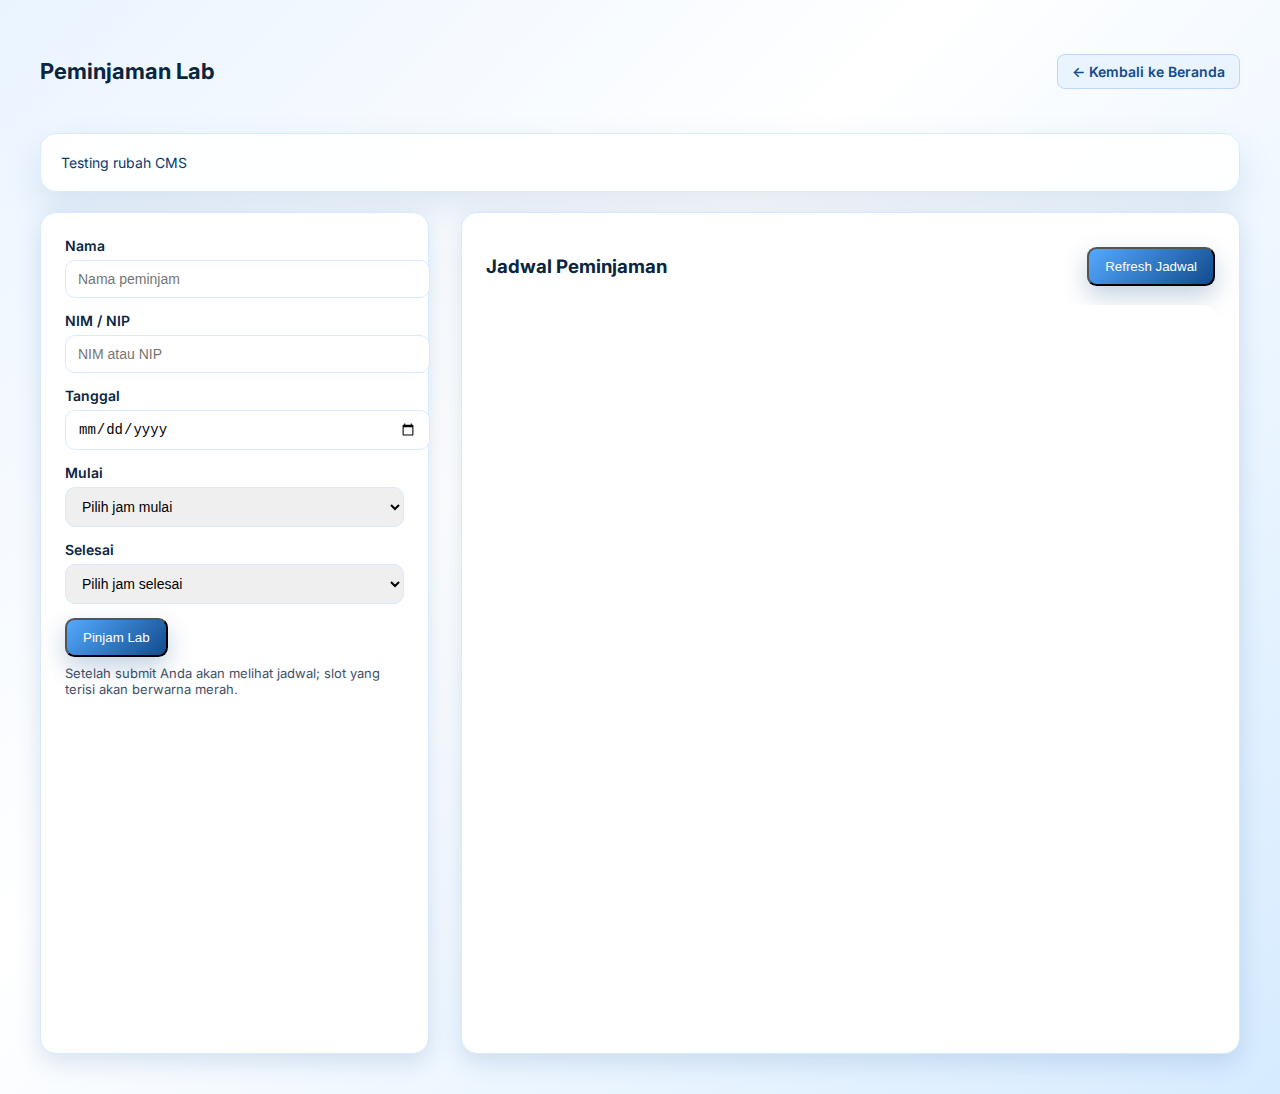
<file: peminjaman.html>
<!DOCTYPE html>
<html lang="id">
<head>
  <meta charset="UTF-8" />
  <meta name="viewport" content="width=device-width, initial-scale=1.0" />
  <title>Peminjaman Lab – Business Analytics Lab</title>
  <link href="https://fonts.googleapis.com/css2?family=Inter:wght@400;600;700&display=swap" rel="stylesheet">
  <link rel="stylesheet" href="assets/styles.css">
</head>
<body class="peminjaman-body">

  <!-- HEADER -->
  <div class="peminjaman-header">
    <h2 class="peminjaman-header-title">Peminjaman Lab</h2>
    <a href="index.html" class="peminjaman-back-btn">← Kembali ke Beranda</a>
  </div>

  <!-- BOOKING NOTICE (from CMS) -->
  <div id="bookingNotice" class="card" style="margin-bottom:20px; display:none;">
    <div id="bookingNoticeText" style="font-size:14px;color:#0B3A6F"></div>
  </div>

  <!-- KONTEN UTAMA -->
  <div class="peminjaman-container">
    <!-- FORM PEMINJAMAN -->
    <form class="peminjaman-card" action="booking.php" method="get">
      <label class="peminjaman-label">Nama</label>
      <input class="peminjaman-input" type="text" name="name" placeholder="Nama peminjam" required>

      <label class="peminjaman-label">NIM / NIP</label>
      <input class="peminjaman-input" type="text" name="id" placeholder="NIM atau NIP" required>

      <label class="peminjaman-label">Tanggal</label>
      <input class="peminjaman-input" type="date" name="date" required>

      <label class="peminjaman-label">Mulai</label>
      <select class="peminjaman-select" name="start" required>
        <option value="" disabled selected>Pilih jam mulai</option>
        <option value="08:00">08:00</option><option value="09:00">09:00</option><option value="10:00">10:00</option>
        <option value="11:00">11:00</option><option value="12:00">12:00</option><option value="13:00">13:00</option>
        <option value="14:00">14:00</option><option value="15:00">15:00</option><option value="16:00">16:00</option>
        <option value="17:00">17:00</option>
      </select>

      <label class="peminjaman-label">Selesai</label>
      <select class="peminjaman-select" name="end" required>
        <option value="" disabled selected>Pilih jam selesai</option>
        <option value="09:00">09:00</option><option value="10:00">10:00</option><option value="11:00">11:00</option>
        <option value="12:00">12:00</option><option value="13:00">13:00</option><option value="14:00">14:00</option>
        <option value="15:00">15:00</option><option value="16:00">16:00</option><option value="17:00">17:00</option>
        <option value="18:00">18:00</option>
      </select>

      <button class="btn-primary" type="submit">Pinjam Lab</button>
      <p class="peminjaman-hint">
        Setelah submit Anda akan melihat jadwal; slot yang terisi akan berwarna merah.
      </p>
    </form>

    <!-- JADWAL (dinamis 2 minggu via booking.php) -->
    <div class="peminjaman-card">
      <div class="peminjaman-schedule-header">
        <h3>Jadwal Peminjaman</h3>
        <button id="refreshCal" type="button" class="btn-primary peminjaman-refresh-btn">Refresh Jadwal</button>
      </div>
      <iframe id="bookingFrame" src="booking.php" class="peminjaman-iframe"></iframe>
    </div>
  </div>
  <script src="assets/app.js"></script>
</body>
</html>
</file>
<file: assets/styles.css>
/* ====== Footer ====== */
footer {
  background-color: var(--navy-900);
  color: #ffffff;
  padding: 4rem 0;
  margin-top: 6rem;
}

.footer-content {
  max-width: 1280px;
  margin: 0 auto;
  padding: 0 1.5rem;
  display: flex;
  flex-direction: column;
  gap: 2rem;
}

.footer-main {
  display: grid;
  grid-template-columns: repeat(1, minmax(0, 1fr));
  gap: 2.5rem;
}

.footer-logo {
  display: flex;
  flex-direction: column;
  gap: 1.5rem;
}

.footer-logo img {
  height: 2.5rem;
  width: auto;
}

.footer-description {
  color: rgba(255, 255, 255, 0.7);
  line-height: 1.6;
  max-width: 28rem;
}

.footer-links {
  display: grid;
  grid-template-columns: repeat(2, minmax(0, 1fr));
  gap: 2.5rem;
}

.footer-links h3 {
  font-size: 1rem;
  font-weight: 600;
  margin-bottom: 1.25rem;
  color: #ffffff;
}

.footer-links ul {
  list-style: none;
  padding: 0;
  margin: 0;
  display: flex;
  flex-direction: column;
  gap: 0.75rem;
}

.footer-links a {
  color: rgba(255, 255, 255, 0.7);
  text-decoration: none;
  transition: color 0.2s ease;
}

.footer-links a:hover {
  color: #ffffff;
}

.footer-bottom {
  border-top: 1px solid rgba(255, 255, 255, 0.1);
  padding-top: 2rem;
  margin-top: 2rem;
  display: flex;
  flex-direction: column;
  align-items: center;
  gap: 1rem;
  text-align: center;
}

.footer-copyright {
  color: rgba(255, 255, 255, 0.6);
  font-size: 0.875rem;
}

.footer-bottom a {
  color: rgba(255, 255, 255, 0.8);
  text-decoration: none;
  transition: color 0.2s ease;
}

.footer-bottom a:hover {
  color: #ffffff;
  text-decoration: underline;
}

/* Responsive styles */
@media (min-width: 640px) {
  .footer-main {
    grid-template-columns: repeat(2, minmax(0, 1fr));
  }
  
  .footer-bottom {
    flex-direction: row;
    justify-content: space-between;
    text-align: left;
  }
}

@media (min-width: 1024px) {
  .footer-main {
    grid-template-columns: 2fr 1fr 1fr;
  }
  
  .footer-links {
    grid-template-columns: repeat(2, minmax(0, 1fr));
  }
}

/* Core theme */
:root {
  --navy-900: #0a2540;
  --navy-800: #0b3a6f;
  --sky-400: #54a9ff;
  --sky-100: #d6ebff;
  --sky-50: #eaf4ff;
}

body {
  background: radial-gradient(1200px 600px at -10% -10%, #eaf4ff 0%, rgba(234,244,255,0) 60%),
              radial-gradient(1000px 500px at 110% 0%, #d6ebff 0%, rgba(214,235,255,0) 55%),
              linear-gradient(135deg, #f7fbff 0%, #eaf4ff 35%, #d6ebff 70%, #c7e0ff 100%);
  min-height: 100vh;
  margin: 0;
}

/* ====== CMS Login ====== */
.cms-login-body {
  font-family: 'Inter', system-ui, -apple-system, BlinkMacSystemFont, sans-serif;
  min-height: 100vh;
  margin: 0;
  display: flex;
  align-items: center;
  justify-content: center;
  background: radial-gradient(900px 500px at -10% -10%, #eaf4ff 0%, rgba(234,244,255,0) 60%),
              radial-gradient(800px 400px at 110% 0%, #d6ebff 0%, rgba(214,235,255,0) 55%),
              linear-gradient(145deg, #f7fbff 0%, #eaf4ff 40%, #d6ebff 80%);
}

.cms-login-wrap {
  width: 100%;
  max-width: 420px;
  background: rgba(255, 255, 255, 0.96);
  border-radius: 1.4rem;
  border: 1px solid rgba(214, 235, 255, 0.8);
  box-shadow: 0 24px 60px rgba(11, 58, 111, 0.20);
  padding: 2.25rem 2.4rem;
}

.cms-login-logo {
  display: flex;
  align-items: center;
  gap: 0.9rem;
  margin-bottom: 1.5rem;
}

.cms-login-logo img {
  height: 40px;
  width: 40px;
  border-radius: 0.9rem;
  box-shadow: 0 10px 25px rgba(16, 76, 140, 0.25);
}

.cms-login-title {
  font-weight: 700;
  font-size: 1rem;
  color: var(--navy-900);
}

.cms-login-sub {
  font-size: 0.8rem;
  color: rgba(10, 37, 64, 0.7);
}

.cms-login-form {
  display: flex;
  flex-direction: column;
  gap: 0.9rem;
}

.cms-login-label {
  font-size: 0.8rem;
  font-weight: 500;
  color: rgba(10, 37, 64, 0.85);
  margin-bottom: 0.25rem;
}

.cms-login-input {
  width: 100%;
  border-radius: 0.7rem;
  border: 1px solid #d6ebff;
  padding: 0.6rem 0.8rem;
  font-size: 0.9rem;
  transition: border-color 0.18s ease, box-shadow 0.18s ease;
}

.cms-login-input:focus {
  outline: none;
  border-color: #54a9ff;
  box-shadow: 0 0 0 1px rgba(84, 169, 255, 0.65);
}

.cms-login-btn {
  margin-top: 0.4rem;
  width: 100%;
  border: none;
  cursor: pointer;
  background-image: linear-gradient(135deg, #54a9ff, #114b8c);
  color: #fff;
  padding: 0.65rem 1rem;
  border-radius: 0.8rem;
  font-weight: 600;
  font-size: 0.9rem;
  box-shadow: 0 14px 32px rgba(16, 76, 140, 0.35);
  transition: transform 0.15s ease, box-shadow 0.15s ease, filter 0.15s ease;
}

.cms-login-btn:hover {
  filter: brightness(1.04);
  transform: translateY(-1px);
  box-shadow: 0 18px 40px rgba(16, 76, 140, 0.4);
}

.cms-login-error {
  margin-bottom: 0.9rem;
  padding: 0.6rem 0.8rem;
  border-radius: 0.7rem;
  border: 1px solid #ffc7c7;
  background: #ffecef;
  color: #7a0010;
  font-size: 0.85rem;
}

.cms-login-hint {
  margin-top: 0.9rem;
  font-size: 0.8rem;
  color: rgba(10, 37, 64, 0.65);
}

.cms-login-footer {
  margin-top: 0.75rem;
  font-size: 0.75rem;
  color: rgba(10, 37, 64, 0.55);
  text-align: center;
}

/* ====== CMS Dashboard ====== */
.cms-body {
  font-family: 'Inter', system-ui, -apple-system, BlinkMacSystemFont, sans-serif;
  margin: 0;
  background: linear-gradient(135deg, #eaf4ff 0%, #f9fbff 40%, #d6ebff 100%);
}

.cms-wrap {
  max-width: 1120px;
  margin: 0 auto;
  padding: 0 1.25rem;
}

.cms-row {
  display: flex;
  align-items: center;
}

.cms-header {
  position: sticky;
  top: 0;
  z-index: 20;
  background: linear-gradient(135deg, #ffffff 0%, #eaf4ff 50%, #d6ebff 100%);
  border-bottom: 1px solid rgba(214, 235, 255, 0.9);
  box-shadow: 0 8px 20px rgba(11, 58, 111, 0.08);
  padding: 0.6rem 0;
}

.cms-header strong {
  font-size: 0.95rem;
  color: var(--navy-900);
}

.gallery-grid {
  display: flex;
  gap: 1rem;
  transition: transform 0.3s ease-in-out;
  padding: 1rem 0;
  width: max-content;
  min-width: 100%;
}

.cms-tabs {
  margin-top: 1.25rem;
  display: flex;
  flex-wrap: wrap;
  gap: 0.35rem;
  padding: 0.4rem;
  border-radius: 9999px;
  background: rgba(234, 244, 255, 0.9);
  border: 1px solid rgba(214, 235, 255, 0.9);
}

.cms-tab {
  padding: 0.35rem 0.9rem;
  border-radius: 9999px;
  font-size: 0.8rem;
  text-decoration: none;
  color: rgba(10, 37, 64, 0.75);
  transition: background-color 0.18s ease, color 0.18s ease, box-shadow 0.18s ease;
}

.cms-tab:hover {
  background: #ffffff;
  box-shadow: 0 2px 6px rgba(16, 76, 140, 0.18);
}

.cms-tab-active {
  background: #ffffff;
  color: var(--navy-800);
  box-shadow: 0 4px 10px rgba(16, 76, 140, 0.22);
}

.cms-card {
  margin-top: 1.25rem;
  background: #ffffff;
  border-radius: 1rem;
  border: 1px solid rgba(214, 235, 255, 0.9);
  box-shadow: 0 16px 40px rgba(11, 58, 111, 0.15);
  padding: 1.4rem 1.5rem;
}

.cms-card h3 {
  margin-top: 0;
  margin-bottom: 0.9rem;
  font-size: 1rem;
  color: var(--navy-900);
}

.cms-grid {
  display: grid;
  gap: 0.9rem;
}

.cms-grid-two {
  grid-template-columns: repeat(2, minmax(0, 1fr));
}

.cms-grid-three {
  grid-template-columns: repeat(3, minmax(0, 1fr));
}

@media (max-width: 768px) {
  .cms-grid-two,
  .cms-grid-three {
    grid-template-columns: 1fr;
  }
}

.cms-input,
.cms-textarea {
  width: 100%;
  border-radius: 0.7rem;
  border: 1px solid #d6ebff;
  padding: 0.55rem 0.75rem;
  font-size: 0.85rem;
  transition: border-color 0.18s ease, box-shadow 0.18s ease;
}

.cms-textarea {
  resize: vertical;
  min-height: 80px;
}

.cms-input:focus,
.cms-textarea:focus {
  outline: none;
  border-color: #54a9ff;
  box-shadow: 0 0 0 1px rgba(84, 169, 255, 0.55);
}

.cms-btn {
  display: inline-flex;
  align-items: center;
  justify-content: center;
  border: none;
  cursor: pointer;
  background-image: linear-gradient(135deg, #54a9ff, #114b8c);
  color: #fff;
  padding: 0.45rem 1.05rem;
  border-radius: 9999px;
  font-size: 0.82rem;
  font-weight: 600;
  box-shadow: 0 10px 25px rgba(16, 76, 140, 0.3);
  transition: transform 0.15s ease, box-shadow 0.15s ease, filter 0.15s ease;
}

.cms-btn:hover {
  filter: brightness(1.03);
  transform: translateY(-1px);
  box-shadow: 0 14px 36px rgba(16, 76, 140, 0.35);
}

.cms-btn-outline {
  display: inline-flex;
  align-items: center;
  justify-content: center;
  padding: 0.4rem 0.95rem;
  border-radius: 9999px;
  border: 1px solid #d6ebff;
  background: #ffffff;
  color: var(--navy-800);
  font-size: 0.8rem;
  text-decoration: none;
  cursor: pointer;
  transition: background-color 0.18s ease, border-color 0.18s ease, box-shadow 0.18s ease;
}

.cms-btn-outline:hover {
  background: #f4f8ff;
  border-color: #8bc6ff;
  box-shadow: 0 4px 12px rgba(16, 76, 140, 0.22);
}

.cms-note {
  font-size: 0.78rem;
  color: rgba(10, 37, 64, 0.7);
}

.cms-table,
.cms-card table {
  width: 100%;
  border-collapse: collapse;
  font-size: 0.82rem;
}

.cms-card table th,
.cms-card table td {
  padding: 0.45rem 0.5rem;
  border-bottom: 1px solid rgba(230, 240, 255, 0.9);
  text-align: left;
}

.cms-card table th {
  font-weight: 600;
  color: rgba(10, 37, 64, 0.8);
  background: #f4f8ff;
}

.cms-card table tr:nth-child(even) td {
  background: #fbfdff;
}

.cms-card table img {
  border-radius: 0.5rem;
}

/* ====== Booking page (booking.php) ====== */
.booking-body {
  font-family: Inter, system-ui, sans-serif;
}

.booking-wrap {
  max-width: 1100px;
  margin: 0 auto;
  padding: 16px;
}

.booking-row {
  display: flex;
  gap: 10px;
  align-items: center;
  justify-content: space-between;
}

.booking-note {
  font-size: 12px;
  color: #0A2540CC;
}

.booking-head {
  background: rgba(0, 0, 128, 0.9);
  color: #EAF0FF;
  padding: 16px;
  border-radius: 14px;
  margin: 16px 0;
}

.booking-grid {
  display: grid;
  gap: 10px;
  grid-template-columns: repeat(5, 1fr);
}

.booking-col {
  background: #fff;
  border: 1px solid var(--sky-100);
  border-radius: 12px;
  overflow: hidden;
}

.booking-col-header {
  margin: 0;
  padding: 10px 12px;
  background: #F6FAFF;
  border-bottom: 1px solid var(--sky-100);
}

.booking-col-date {
  margin: 0;
  padding: 6px 12px 8px;
  background: #F6FAFF;
  border-bottom: 1px solid var(--sky-100);
  font-size: 12px;
  color: #0A2540B0;
  text-align: center;
}

.booking-col-body {
  padding: 6px;
}

.booking-slot {
  display: block;
  padding: 8px 10px;
  margin: 8px;
  border-radius: 10px;
  border: 1px solid #E6F0FF;
  text-align: center;
}

.booking-slot.free {
  background: #ffffff;
}

.booking-slot.busy {
  background: #ffd6d6;
  border-color: #ffb3b3;
  color: #7a0000;
}

.booking-legend {
  display: flex;
  gap: 10px;
  align-items: center;
  font-size: 13px;
}

.booking-legend-swatch {
  display: inline-block;
  width: 14px;
  height: 14px;
  border-radius: 4px;
  border: 1px solid #E6F0FF;
}

.booking-alert {
  padding: 10px 12px;
  border-radius: 10px;
  margin-top: 10px;
}

.booking-alert-info {
  margin-bottom: 10px;
  background: #f4f9ff;
  border: 1px solid #d6ebff;
  color: #0B3A6F;
}

.booking-alert-ok {
  background: #e6ffed;
  border: 1px solid #b7f5c5;
  color: #0a5f1a;
}

.booking-alert-err {
  background: #ffeaea;
  border: 1px solid #ffc7c7;
  color: #7a0000;
}

/* ====== Peminjaman page (peminjaman.html) ====== */
.peminjaman-body {
  font-family: 'Inter', sans-serif;
  background: linear-gradient(135deg, #EAF4FF, #FFFFFF 40%, #D6EBFF);
  color: #0A2540;
  margin: 0;
  padding: 40px;
}

.peminjaman-header {
  display: flex;
  justify-content: space-between;
  align-items: center;
  margin-bottom: 30px;
}

.peminjaman-header-title {
  font-weight: 700;
  font-size: 22px;
  color: #0A2540;
}

.peminjaman-back-btn {
  background: #EAF4FF;
  border: 1px solid #BBD6FF;
  border-radius: 8px;
  padding: 8px 14px;
  font-size: 14px;
  color: #114B8C;
  text-decoration: none;
  font-weight: 600;
  transition: background 0.2s, transform 0.15s;
}

.peminjaman-back-btn:hover {
  background: #D6EBFF;
  transform: scale(1.03);
}

.peminjaman-container {
  max-width: 1200px;
  margin: 0 auto;
  display: grid;
  grid-template-columns: 1fr 2fr;
  gap: 32px;
}

.peminjaman-card {
  background: #fff;
  border: 1px solid #D6EBFF;
  border-radius: 16px;
  padding: 24px;
  box-shadow: 0 8px 24px rgba(16, 76, 140, 0.15);
}

.peminjaman-label {
  font-weight: 600;
  margin-bottom: 6px;
  display: block;
  font-size: 14px;
}

.peminjaman-input,
.peminjaman-select {
  width: 100%;
  padding: 10px 12px;
  border: 1px solid #D6EBFF;
  border-radius: 10px;
  font-size: 14px;
  margin-bottom: 14px;
  transition: border-color 0.2s;
}

.peminjaman-input:focus,
.peminjaman-select:focus {
  border-color: #54A9FF;
  outline: none;
}

.peminjaman-jadwal-grid {
  display: grid;
  grid-template-columns: repeat(5, 1fr);
  gap: 12px;
}

.peminjaman-day-card {
  border: 1px solid #D6EBFF;
  border-radius: 12px;
  padding: 12px;
  background: #F9FBFF;
  box-shadow: 0 4px 10px rgba(0, 0, 0, 0.05);
}

.peminjaman-day-title {
  font-weight: 700;
  font-size: 15px;
  margin-bottom: 8px;
  text-align: center;
}

.peminjaman-legend {
  margin-top: 12px;
  font-size: 13px;
  color: #0A2540B0;
}

.peminjaman-legend span {
  display: inline-block;
  width: 12px;
  height: 12px;
  border-radius: 3px;
  margin-right: 6px;
}

.peminjaman-legend-booked {
  background: #FFBABA;
  border: 1px solid #FF7070;
}

.peminjaman-legend-free {
  background: #EAF4FF;
  border: 1px solid #BBD6FF;
}

.peminjaman-notice-box {
  margin-bottom: 20px;
}

.peminjaman-notice-text {
  font-size: 14px;
  color: #0B3A6F;
}

.peminjaman-schedule-header {
  display: flex;
  justify-content: space-between;
  align-items: center;
  margin-bottom: 8px;
}

.peminjaman-iframe {
  width: 100%;
  height: 720px;
  border: 0;
  border-radius: 12px;
  background: #fff;
}

.peminjaman-refresh-btn {
  padding: 8px 12px;
}

.peminjaman-hint {
  font-size: 13px;
  opacity: 0.8;
  margin-top: 8px;
}

@media (max-width: 900px) {
  .peminjaman-container {
    grid-template-columns: 1fr;
  }
  .peminjaman-header {
    flex-direction: column;
    align-items: flex-start;
    gap: 10px;
  }
}

.nav-link {
  display: inline-flex;
  align-items: center;
  justify-content: center;
  padding: 0.45rem 0.9rem;
  border-radius: 9999px;
  font-size: 0.9rem;
  color: rgba(10, 37, 64, 0.8);
  text-decoration: none;
  border: 1px solid transparent;
  transition: background-color 0.18s ease, color 0.18s ease, border-color 0.18s ease, transform 0.15s ease;
}

.nav-link:hover {
  background: var(--sky-50);
  border-color: var(--sky-100);
  color: var(--navy-800);
  transform: translateY(-1px);
}

.mobile-link {
  display: block;
  padding: 0.625rem 0.9rem;
  border-radius: 0.75rem;
  border: 1px solid var(--sky-100);
  background: #ffffff;
  text-decoration: none;
  color: rgba(10, 37, 64, 0.9);
  transition: background-color 0.18s ease, color 0.18s ease, transform 0.15s ease;
}

.mobile-link:hover {
  background: var(--sky-50);
  transform: translateY(-1px);
}

.btn-primary {
  background-image: linear-gradient(135deg, #54a9ff, #114b8c);
  color: #fff;
  padding: 0.625rem 1rem;
  border-radius: 0.6rem;
  box-shadow: 0 10px 25px rgba(16, 75, 140, 0.25);
}

.btn-primary:hover {
  filter: brightness(1.05);
}

.btn-secondary {
  background: #fff;
  color: var(--navy-800);
  border: 1px solid var(--sky-100);
  padding: 0.625rem 1rem;
  border-radius: 0.6rem;
}

.stat-dot {
  display: inline-block;
  width: 0.5rem;
  height: 0.5rem;
  border-radius: 9999px;
}

.card {
  background: rgba(255, 255, 255, 0.9);
  border: 1px solid var(--sky-100);
  border-radius: 1rem;
  padding: 1.25rem;
  box-shadow: 0 16px 36px rgba(16, 76, 140, 0.12);
}

.section-title {
  font-family: Poppins, Inter, system-ui, sans-serif;
  font-weight: 700;
  font-size: 1.5rem;
  color: var(--navy-900);
}

.mini-card {
  background: #fff;
  border: 1px solid var(--sky-100);
  border-radius: 0.9rem;
  padding: 1rem;
  box-shadow: 0 10px 24px rgba(16, 76, 140, 0.08);
}

.icon-circle {
  display: inline-flex;
  align-items: center;
  justify-content: center;
  width: 2.25rem;
  height: 2.25rem;
  border-radius: 9999px;
  background: var(--sky-50);
  margin-bottom: 0.5rem;
}

.person-card {
  background: #fff;
  border: 1px solid var(--sky-100);
  border-radius: 1rem;
  padding: 1rem;
  text-align: center;
  transition: transform 0.2s ease, box-shadow 0.2s ease;
}

.person-card:hover {
  transform: translateY(-3px);
  box-shadow: 0 16px 40px rgba(16, 76, 140, 0.12);
}

.person-card .avatar {
  height: 72px;
  width: 72px;
  border-radius: 9999px;
  margin: 0 auto 10px;
  background: linear-gradient(135deg, #d6ebff, #fff);
  border: 2px solid #d6ebff;
}

.facility-card,
.activity-card,
.research-card {
  background: #fff;
  border: 1px solid var(--sky-100);
  border-radius: 1rem;
  padding: 1.25rem;
  min-height: 140px;
  display: flex !important;
  flex-direction: column !important;
  align-items: flex-start !important;
  justify-content: flex-start !important;
  text-align: left !important;
  transition: transform 0.2s ease, box-shadow 0.2s ease;
}

.research-card p:first-child {
  margin-bottom: 0.4rem;
}

.research-card:hover {
  transform: translateY(-4px);
  box-shadow: 0 16px 44px rgba(16, 76, 140, 0.12);
}

.facility-card:hover,
.activity-card:hover,
.research-card:hover {
  transform: translateY(-4px);
  box-shadow: 0 16px 44px rgba(16, 76, 140, 0.12);
}

.pub-item {
  background: #fff;
  border: 1px solid var(--sky-100);
  border-radius: 0.8rem;
  padding: 0.75rem 1rem;
}

.tag {
  background: var(--sky-50);
  color: var(--navy-800);
  padding: 0.1rem 0.5rem;
  border-radius: 0.5rem;
  margin-right: 0.5rem;
  font-size: 0.75rem;
}

.gallery-container {
  width: 100%;
  max-width: 1200px;
  margin: 2rem auto;
  padding: 0 1rem;
}

.gallery-wrapper {
  position: relative;
  width: 100%;
  margin: 0 auto;
}

.gallery-viewport {
  width: 100%;
  overflow: hidden;
  position: relative;
}

.gallery-nav-btn {
  position: absolute;
  top: 50%;
  transform: translateY(-50%);
  background-color: rgba(255, 255, 255, 0.9);
  border: 1px solid rgba(0, 0, 0, 0.1);
  border-radius: 50%;
  width: 3rem;
  height: 3rem;
  display: flex;
  align-items: center;
  justify-content: center;
  cursor: pointer;
  box-shadow: 0 2px 10px rgba(0, 0, 0, 0.1);
  transition: all 0.2s ease;
  z-index: 10;
  padding: 0;
}

.gallery-nav-btn:hover {
  background-color: #fff;
  transform: translateY(-50%) scale(1.05);
  box-shadow: 0 4px 15px rgba(0, 0, 0, 0.15);
}

.gallery-nav-btn:active {
  transform: translateY(-50%) scale(0.95);
}

.gallery-nav-btn:focus {
  outline: none;
  box-shadow: 0 0 0 3px rgba(84, 169, 255, 0.5);
}

.gallery-nav-btn svg {
  width: 1.25rem;
  height: 1.25rem;
  color: var(--navy-900);
}

.gallery-nav-btn.left-4 {
  left: -1.5rem;
}

.gallery-nav-btn.right-4 {
  right: -1.5rem;
}

@media (max-width: 768px) {
  .gallery-nav-btn.left-4 {
    left: -0.5rem;
  }
  
  .gallery-nav-btn.right-4 {
    right: -0.5rem;
  }
  
  .gallery-nav-btn {
    width: 2.5rem;
    height: 2.5rem;
  }
}

/* Gallery Section Styles */
#gallery {
  position: relative;
  overflow: hidden;
}

#galleryCarousel {
  position: relative;
  width: 100%;
  overflow: hidden;
  padding: 1rem 0;
}

#galleryTrack {
  display: flex;
  gap: 1rem;
  transition: transform 0.3s ease-in-out;
  will-change: transform;
  padding: 0.5rem 0;
}

#galleryTrack img {
  width: 280px;
  height: 180px;
  object-fit: cover;
  border-radius: 0.75rem;
  cursor: pointer;
  border: 1px solid var(--sky-100);
  transition: transform 0.3s ease, box-shadow 0.3s ease;
  box-shadow: 0 4px 6px rgba(0, 0, 0, 0.05);
}

#galleryTrack img:hover {
  transform: translateY(-4px);
  box-shadow: 0 8px 15px rgba(0, 0, 0, 0.1);
}

#galleryPrev,
#galleryNext {
  position: absolute;
  top: 50%;
  transform: translateY(-50%);
  background-color: rgba(255, 255, 255, 0.9);
  border: 1px solid rgba(0, 0, 0, 0.1);
  border-radius: 50%;
  width: 2.5rem;
  height: 2.5rem;
  display: flex;
  align-items: center;
  justify-content: center;
  cursor: pointer;
  box-shadow: 0 2px 10px rgba(0, 0, 0, 0.1);
  transition: all 0.2s ease;
  z-index: 10;
  font-size: 1.25rem;
  color: var(--navy-800);
  font-weight: bold;
  padding: 0;
  margin: 0;
  line-height: 1;
}

#galleryPrev {
  left: -1.25rem;
}

#galleryNext {
  right: -1.25rem;
}

#galleryPrev:hover,
#galleryNext:hover {
  background-color: #fff;
  transform: translateY(-50%) scale(1.05);
  box-shadow: 0 4px 15px rgba(0, 0, 0, 0.15);
}

#galleryPrev:active,
#galleryNext:active {
  transform: translateY(-50%) scale(0.95);
}

#galleryPrev:focus,
#galleryNext:focus {
  outline: none;
  box-shadow: 0 0 0 3px rgba(84, 169, 255, 0.5);
}

@media (max-width: 768px) {
  #galleryTrack img {
    width: 240px;
    height: 160px;
  }
  
  #galleryPrev,
  #galleryNext {
    width: 2rem;
    height: 2rem;
    font-size: 1rem;
  }
  
  #galleryPrev {
    left: -0.75rem;
  }
  
  #galleryNext {
    right: -0.75rem;
  }
}

.gallery-img:hover {
  transform: scale(1.02);
  box-shadow: 0 4px 15px rgba(0, 0, 0, 0.1);
}

@media (max-width: 768px) {
  .gallery-container {
    padding: 0 2.5rem;
  }
  
  .gallery-nav-btn {
    width: 2rem;
    height: 2rem;
  }
  
  .gallery-nav-btn svg {
    width: 1rem;
    height: 1rem;
  }
}

.gallery-img:hover {
  filter: brightness(1.02);
}

.label {
  display: block;
  font-size: 0.85rem;
  color: rgba(10, 37, 64, 0.8);
  margin-bottom: 0.25rem;
}

.input {
  width: 100%;
  border: 1px solid var(--sky-100);
  border-radius: 0.6rem;
  padding: 0.6rem 0.75rem;
  background: #fff;
}

.input:focus {
  outline: 2px solid rgba(84, 169, 255, 0.35);
}

/* Animated analytics panel for hero */
.analytics-panel {
  position: relative;
  width: 340px;
  height: 200px;
  background: #fff;
  border: 1px solid var(--sky-100);
  border-radius: 1rem;
  padding: 16px;
  box-shadow: 0 20px 50px rgba(16, 76, 140, 0.18);
}

.analytics-panel .bars {
  display: flex;
  gap: 8px;
  align-items: flex-end;
  height: 90px;
}

.analytics-panel .bar {
  display: inline-block;
  width: 16px;
  background: linear-gradient(180deg, #54a9ff, #114b8c);
  border-radius: 6px;
  animation: rise 1.2s ease-in-out infinite alternate;
  animation-delay: var(--d);
}

.analytics-panel .line {
  position: absolute;
  bottom: 16px;
  left: 16px;
  right: 16px;
  height: 80px;
}

@keyframes rise {
  from {
    height: 16px;
    opacity: 0.75;
  }

  to {
    height: 96px;
    opacity: 1;
  }
}

/* Wiggle mascot in footer */
@keyframes wiggle {

  0%,
  100% {
    transform: rotate(-4deg);
  }

  50% {
    transform: rotate(4deg);
  }
}

.animate-wiggle {
  animation: wiggle 4s ease-in-out infinite;
}

/* Wave animation for greeter mascot */
@keyframes wave {
  0% {
    transform: rotate(0deg);
  }

  20% {
    transform: rotate(8deg);
  }

  40% {
    transform: rotate(-8deg);
  }

  60% {
    transform: rotate(6deg);
  }

  80% {
    transform: rotate(-6deg);
  }

  100% {
    transform: rotate(0deg);
  }
}

.animate-wave {
  animation: wave 1.6s ease-in-out 2;
}

/* Utilities overrides */
.soft {
  box-shadow: 0 8px 18px rgba(16, 76, 140, 0.15);
}

#galleryTrack {
  scroll-snap-type: x mandatory;
}

#galleryTrack img {
  scroll-snap-align: center;
}

/* Section box dengan gaya persis tombol CMS Login */
/* === Gaya Seragam Semua Section === */
/* === Section Wrapper === */
/* === Section Box Gradasi (Seragam dengan CMS Login) === */
.section-boxed {
  background: linear-gradient(135deg, #54A9FF, #114B8C);
  border-radius: 1.5rem;
  padding: 4px; /* tebal border gradasi */
  margin: 4rem auto; /* jarak antar section */
  box-shadow: 0 12px 32px rgba(17, 75, 140, 0.15);
  max-width: 1150px;
}

/* Isi di dalam box */
.section-inner {
  background: #ffffff;
  border-radius: 1.25rem;
  padding: 3rem 2.5rem;
  box-shadow: inset 0 0 6px rgba(84,169,255,0.08);
}

/* Heading di dalam section */
.section-inner .section-title {
  font-family: "Poppins", sans-serif;
  font-weight: 700;
  font-size: 1.5rem;
  color: #0A2540;
  margin-bottom: 1.5rem;
}

/* Grid antar card di dalam section */
.section-inner .grid {
  gap: 1.5rem;
}

/* Responsive spacing */
@media (max-width: 768px) {
  .section-inner {
    padding: 2rem 1.25rem;
  }
  .section-boxed {
    margin: 2rem auto;
  }
}

/* Kartu visi dan misi */
.visi-misi-card {
  position: relative;
  background: #fff;
  border: 1.5px solid #D6EBFF; /* biru lembut */
  border-radius: 1rem;
  box-shadow: 0 6px 16px rgba(16, 76, 140, 0.08); /* bayangan halus */
  padding: 2rem;
  transition: all 0.3s ease;
}

.visi-misi-card:hover {
  transform: translateY(-4px);
  box-shadow: 0 12px 28px rgba(16, 76, 140, 0.15); /* efek mengambang */
}

.visi-misi-card h2 {
  font-size: 1.5rem;
  font-weight: 700;
  color: #0A2540;
}

.visi-misi-card h3 {
  font-size: 1.1rem;
  font-weight: 600;
  margin-top: 1rem;
  color: #0A2540;
}

.visi-misi-card ul {
  margin-top: 0.5rem;
  line-height: 1.8;
  color: rgba(10, 37, 64, 0.85);
  list-style: none;
}

.visi-misi-card li::before {
  content: "✓ ";
  color: #54A9FF;
  font-weight: bold;
}

/* --- Section wrapper tetap sama --- */
.section-boxed {
  background: linear-gradient(135deg, #54A9FF, #114B8C);
  border-radius: 1rem;
  padding: 2px;
  box-shadow: 0 10px 25px rgba(16, 76, 140, 0.15);
}
.section-inner {
  background: #fff;
  border-radius: 0.9rem;
  padding: 2rem 3rem;
  box-shadow: 0 6px 16px rgba(16, 76, 140, 0.08);
  position: relative;
}

/* --- Kotak publikasi --- */
#publicationsList li {
  display: flex;
  align-items: center;
  gap: 1rem;
  background: #fff;
  border: 1px solid #D6EBFF;
  border-radius: 0.75rem;
  padding: 0.75rem 1rem;
  box-shadow: 0 2px 6px rgba(16, 76, 140, 0.05);
  transition: all 0.25s ease;
}

#publicationsList li:hover {
  background: #F8FBFF;
  border-color: #8BC6FF;
  transform: translateY(-2px);
}

/* --- Maskot besar dan jelas --- */
#publications img[alt="Maskot"] {
  width: 13em;             
  opacity: 0.5;            
  filter: drop-shadow(0 4px 8px rgba(0, 0, 0, 0.1)); 
  pointer-events: none;
  user-select: none;
}

.flatpickr-day.booked {
  background: #ef4444 !important; /* merah */
  color: white !important;
  border-radius: 6px;
}

.flatpickr-day.booked:hover {
  background: #dc2626 !important;
}

.flatpickr-day.booked::after {
  content: attr(data-title);
  position: absolute;
  bottom: -28px;
  left: 50%;
  transform: translateX(-50%);
  background: rgba(0, 0, 0, 0.8);
  color: #fff;
  font-size: 11px;
  padding: 2px 6px;
  border-radius: 4px;
  white-space: nowrap;
  opacity: 0;
  pointer-events: none;
  transition: opacity 0.2s;
}

.flatpickr-day.booked:hover::after {
  opacity: 1;
}

/* ======================================================
   UTILITAS NATIVE PENGGANTI KELAS TAILWIND DI INDEX.HTML
   (TIDAK MENGGUNAKAN FRAMEWORK, HANYA CSS BIASA)
   ====================================================== */

/* Layout dasar */
.flex {
  display: flex;
}

.inline-flex {
  display: inline-flex;
}

.grid {
  display: grid;
}

.items-center {
  align-items: center;
}

.items-start {
  align-items: flex-start;
}

.justify-between {
  justify-content: space-between;
}

.justify-center {
  justify-content: center;
}

.flex-col {
  flex-direction: column;
}

.flex-wrap {
  flex-wrap: wrap;
}

.gap-2 {
  gap: 0.5rem;
}

.gap-3 {
  gap: 0.75rem;
}

.gap-4 {
  gap: 1rem;
}

.gap-6 {
  gap: 1.5rem;
}

.gap-8 {
  gap: 2rem;
}

.gap-10 {
  gap: 2.5rem;
}

.grid-cols-2 {
  grid-template-columns: repeat(2, minmax(0, 1fr));
}

.grid-cols-3 {
  grid-template-columns: repeat(3, minmax(0, 1fr));
}

.grid-cols-4 {
  grid-template-columns: repeat(4, minmax(0, 1fr));
}

/* Responsive sederhana */
@media (min-width: 640px) {
  .sm\:grid-cols-2 {
    grid-template-columns: repeat(2, minmax(0, 1fr));
  }
}

@media (min-width: 768px) {
  .md\:grid-cols-2 {
    grid-template-columns: repeat(2, minmax(0, 1fr));
  }
  .md\:grid-cols-3 {
    grid-template-columns: repeat(3, minmax(0, 1fr));
  }
  .md\:flex-row {
    flex-direction: row;
  }
  .md\:inline-flex {
    display: inline-flex;
  }
}

@media (min-width: 1024px) {
  .lg\:grid-cols-2 {
    grid-template-columns: repeat(2, minmax(0, 1fr));
  }
  .lg\:grid-cols-3 {
    grid-template-columns: repeat(3, minmax(0, 1fr));
  }
  .lg\:grid-cols-4 {
    grid-template-columns: repeat(4, minmax(0, 1fr));
  }
}

/* Spacing */
.mx-auto {
  margin-left: auto;
  margin-right: auto;
}

.my-0 {
  margin-top: 0;
  margin-bottom: 0;
}

.mb-0 {
  margin-bottom: 0;
}

.mb-6 {
  margin-bottom: 1.5rem;
}

.mt-3 {
  margin-top: 0.75rem;
}

.mt-4 {
  margin-top: 1rem;
}

.mt-6 {
  margin-top: 1.5rem;
}

.mt-8 {
  margin-top: 2rem;
}

.py-8 {
  padding-top: 2rem;
  padding-bottom: 2rem;
}

.py-16 {
  padding-top: 4rem;
  padding-bottom: 4rem;
}

.pt-16 {
  padding-top: 4rem;
}

.pb-24 {
  padding-bottom: 6rem;
}

.px-3 {
  padding-left: 0.75rem;
  padding-right: 0.75rem;
}

.px-4 {
  padding-left: 1rem;
  padding-right: 1rem;
}

.py-1 {
  padding-top: 0.25rem;
  padding-bottom: 0.25rem;
}

.h-16 {
  height: 4rem;
}

.h-8 {
  height: 2rem;
}

.h-9 {
  height: 2.25rem;
}

.h-10 {
  height: 2.5rem;
}

.w-8 {
  width: 2rem;
}

.w-9 {
  width: 2.25rem;
}

.w-10 {
  width: 2.5rem;
}

.max-w-7xl {
  max-width: 80rem;
}

/* Typography dan warna */
.font-display {
  font-family: Poppins, Inter, system-ui, sans-serif;
}

.font-semibold {
  font-weight: 600;
}

.font-extrabold {
  font-weight: 800;
}

.text-xs {
  font-size: 0.75rem;
}

.text-sm {
  font-size: 0.875rem;
}

.text-navy-900 {
  color: var(--navy-900);
}

.text-navy-800 {
  color: var(--navy-800);
}

.text-sky-500 {
  color: #54a9ff;
}

.text-navy-900\/70 {
  color: rgba(10, 37, 64, 0.7);
}

.text-navy-800\/70 {
  color: rgba(11, 58, 111, 0.7);
}

.text-navy-900\/80 {
  color: rgba(10, 37, 64, 0.8);
}

.text-white {
  color: #ffffff;
}

/* Background & border */
.bg-white {
  background-color: #ffffff;
}

.bg-white\/70 {
  background-color: rgba(255, 255, 255, 0.7);
}

.bg-sky-50 {
  background-color: var(--sky-50);
}

.bg-sky-100 {
  background-color: var(--sky-100);
}

.bg-sky-300 {
  background-color: #8bc6ff;
}

.bg-sky-400 {
  background-color: #54a9ff;
}

.bg-black\/50 {
  background-color: rgba(0, 0, 0, 0.5);
}

.bg-black\/70 {
  background-color: rgba(0, 0, 0, 0.7);
}

.bg-hero-grad {
  background-image: linear-gradient(135deg, #eaf4ff 0%, #ffffff 40%, #d6ebff 100%);
}

.border {
  border-width: 1px;
  border-style: solid;
  border-color: #e5e7eb;
}

.border-sky-100 {
  border-color: var(--sky-100);
}

.rounded-md {
  border-radius: 0.375rem;
}

.rounded-lg {
  border-radius: 0.5rem;
}

.rounded-full {
  border-radius: 9999px;
}

.rounded-2xl {
  border-radius: 1rem;
}

.shadow-md {
  box-shadow: 0 4px 6px rgba(0, 0, 0, 0.1);
}

.shadow-lg {
  box-shadow: 0 10px 15px rgba(0, 0, 0, 0.15);
}

.drop-shadow-xl {
  filter: drop-shadow(0 20px 25px rgba(0, 0, 0, 0.15));
}

/* Positioning */
.fixed {
  position: fixed;
}

.absolute {
  position: absolute;
}

.relative {
  position: relative;
}

.inset-0 {
  top: 0;
  right: 0;
  bottom: 0;
  left: 0;
}

.top-0 {
  top: 0;
}

.top-1\/2 {
  top: 50%;
}

.right-4 {
  right: 1rem;
}

.right-6 {
  right: 1.5rem;
}

.bottom-0 {
  bottom: 0;
}

.z-50 {
  z-index: 50;
}

.z-10 {
  z-index: 10;
}

.z-0 {
  z-index: 0;
}

.hidden {
  display: none;
}

.block {
  display: block;
}

.overflow-hidden {
  overflow: hidden;
}

/* Lain-lain */
.pointer-events-none {
  pointer-events: none;
}

.antialiased {
  -webkit-font-smoothing: antialiased;
  -moz-osx-font-smoothing: grayscale;
}

.transition {
  transition: all 0.2s ease;
}

.hover\:shadow-lg:hover {
  box-shadow: 0 10px 15px rgba(0, 0, 0, 0.15);
}

.hover\:text-sky-500:hover {
  color: #54a9ff;
}
</file>
